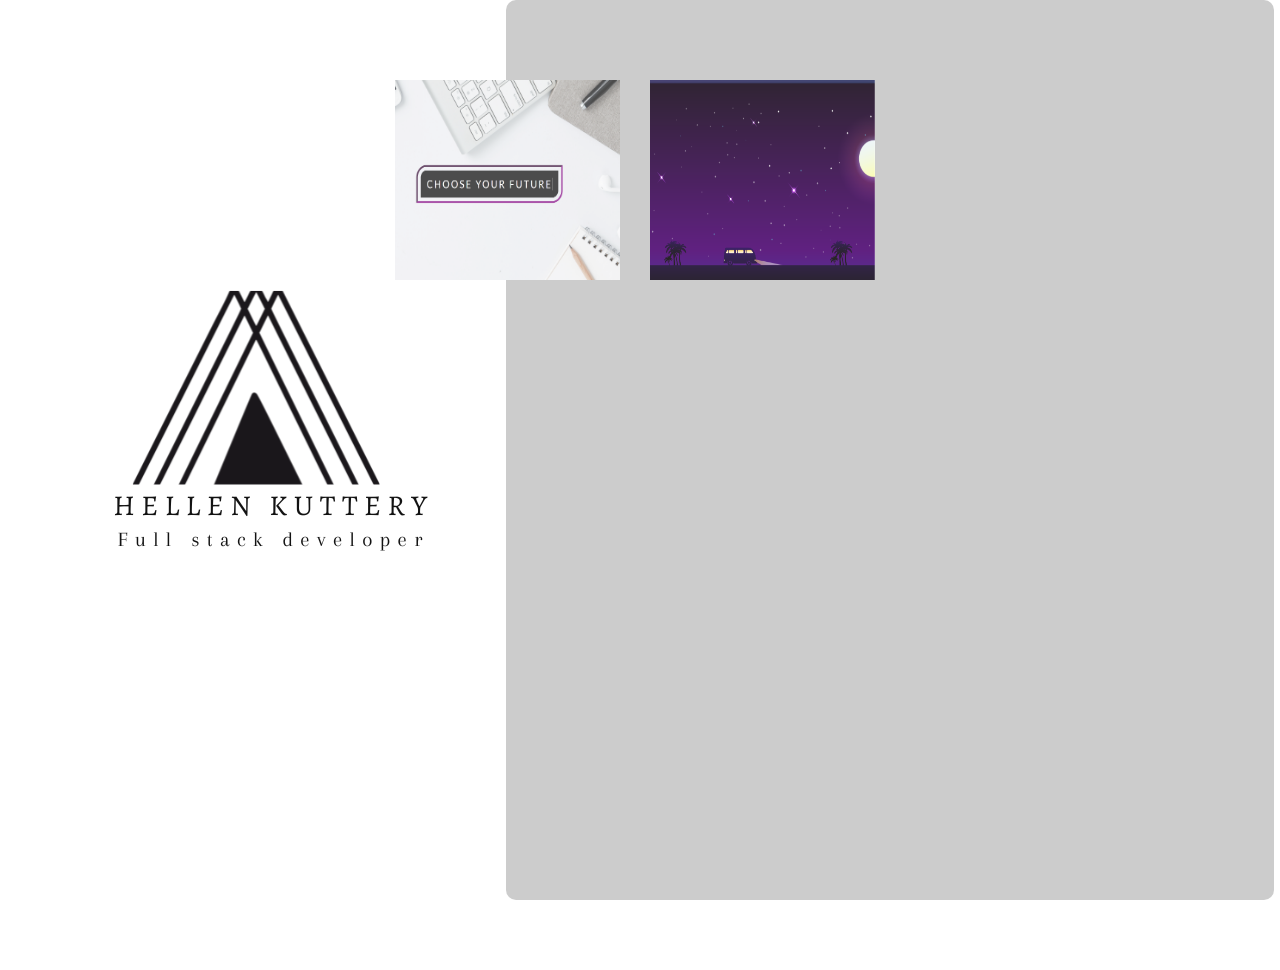
<file: index.html>
<!DOCTYPE html>
<html lang="en">
<head>
    <meta charset="UTF-8">
    <meta http-equiv="X-UA-Compatible" content="IE=edge">
    <meta name="viewport" content="width=device-width, initial-scale=1.0">
    <title>My HTML Projects</title>
    <link rel="stylesheet" href="index.css">
</head>
<body>
    <div class="wrapper">
        <div class="">
            <img src="./images/HK.png" alt="">
        </div>
        <div class="main">
        
            <div class="container">
                
                 <div class="box box1">
                    <img src="./images/coohse.png" alt="">
                 </div>
                 <div class="box box2">
                    <img src="./images/game.png" alt="">
                 </div>
                 <div class="box box3"></div>
                 <div class="box box4"></div>
                 <div class="box box5"></div>
                 <div class="box box6"></div>
                 <div class="box box7"></div>
                 <div class="box box8"></div>
                 <div class="box box9"></div>
                 <div class="box box10"></div>
                 <div class="box box11"></div>
                 <div class="box box12"></div>
             </div>
        </div>
       
    </div>
</body>
</html>
</file>
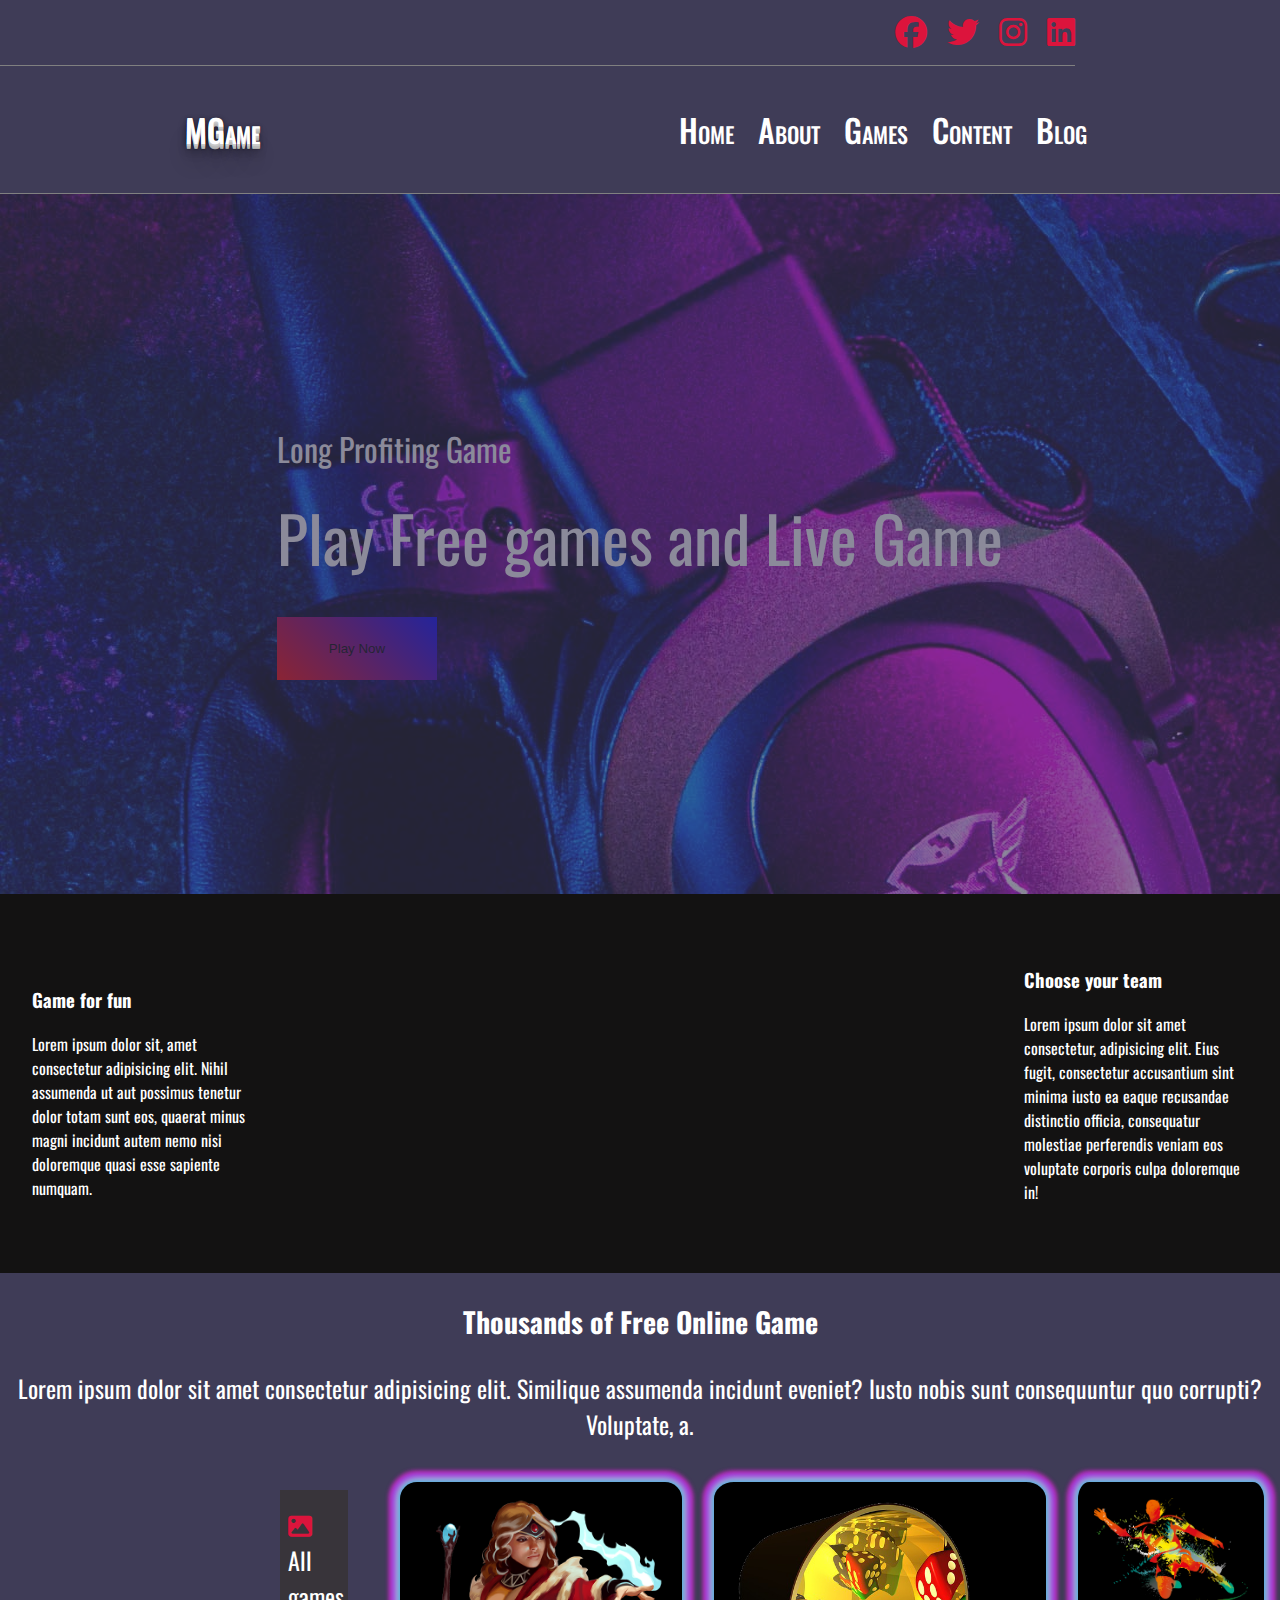
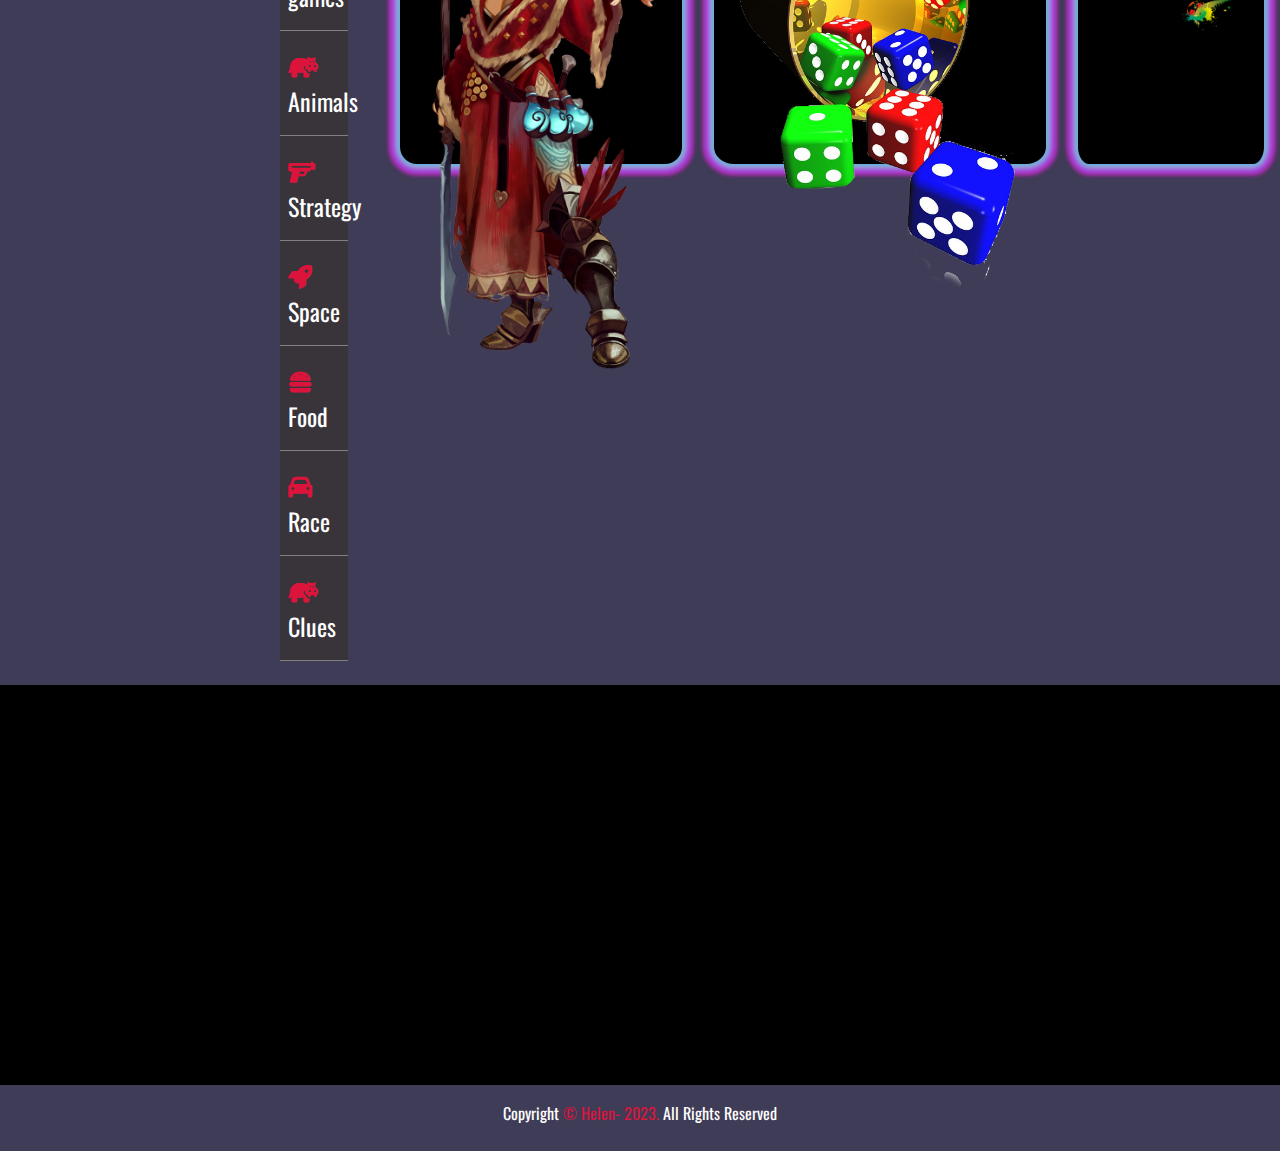
<file: game-development/game.html>
<!DOCTYPE html>
<html lang="en">
<head>
    <meta charset="UTF-8">
    <meta name="viewport" content="width=device-width, initial-scale=1.0">
    <title>Document</title>
    <link rel="stylesheet" href="game.css">
    <link rel="stylesheet" href="https://cdnjs.cloudflare.com/ajax/libs/font-awesome/6.4.0/css/all.min.css">
</head>
<body>
    <div class="container">
        <div class="nav">
            <div class="social">
                <ul>
                    <li class="socialLi"><i class="fa-brands fa-facebook fa-2x"></i></li>
                    <li class="socialLi"><i class="fa-brands fa-twitter fa-2x"></i></li>
                    <li class="socialLi"><i class="fa-brands fa-instagram fa-2x"></i></li>
                    <li class="socialLi"><i class="fa-brands fa-linkedin fa-2x"></i></li>
                </ul>
            </div>



            <nav>
                <div class="brand">MGame</div>
                <div class="navbar">
                    <ul>
                        <li class="navli">Home</li>
                        <li class="navli">About</li>
                        <li class="navli">Games</li>
                        <li class="navli">Content</li>
                        <li class="navli">Blog</li>
                    </ul>
                </div>
            </nav>
        </div>
    
        <!-- PICTURE -->
        <div class="orta">
            <div class="ortaMetin">
                <p class="top">
                    Long Profiting Game
                </p>
                <p class="middle">
                    Play Free games and Live Game
                </p>
                <button class="play">
                    Play Now
                </button>
            </div>
        </div>

        <!-- video bölümü -->
        <div class="video">
            <div class="para1">
                <h3>Game for fun</h3>
                Lorem ipsum dolor sit, amet consectetur adipisicing elit. Nihil assumenda ut aut possimus tenetur dolor totam sunt eos, quaerat minus magni incidunt autem nemo nisi doloremque quasi esse sapiente numquam.
            </div>
            <iframe width="560" height="315" src="https://www.youtube.com/embed/kHvwaGyW4Ms" title="YouTube video player" frameborder="0" allow="accelerometer; autoplay; clipboard-write; encrypted-media; gyroscope; picture-in-picture; web-share" allowfullscreen></iframe>
            <svg xmlns="http://www.w3.org/2000/svg" version="1.1">
                <defs>
                    <filter id="myFilter">
                        <feTurbulence type="turbulence" baseFrequency="0.05" numOctaves="2" result="turbulence" />
                        <feDisplacementMap in2="turbulence" in="SourceGraphic" scale="50" xChannelSelector="R" yChannelSelector="G" />
                    </filter>
                </defs>
            </svg>
            <div class="para2">
                <h3>Choose your team</h3>
                <p>Lorem ipsum dolor sit amet consectetur, adipisicing elit. Eius fugit, consectetur accusantium sint minima iusto ea eaque recusandae distinctio officia, consequatur molestiae perferendis veniam eos voluptate corporis culpa doloremque in!</p>
            </div>
        </div>


        <section class="part">

        </section>
        <section class="games">
            <h3>Thousands of Free Online Game</h3>
            <p>Lorem ipsum dolor sit amet consectetur adipisicing elit. Similique assumenda incidunt eveniet? Iusto nobis sunt consequuntur quo corrupti? Voluptate, a.</p>
            <div class="gamesContainer">
                <div class="gameList">
                <ul>
                    <li class="gamesLi"><i class="fa-solid fa-image"></i>All games</i></li>
                    <li class="gamesLi"><i class="fa-solid fa-hippo"></i>Animals</i></li>
                    <li class="gamesLi"><i class="fa-solid fa-gun"></i>Strategy</li>
                    <li class="gamesLi"><i class="fa-solid fa-rocket"></i>Space</li>
                    <li class="gamesLi"><i class="fa-solid fa-burger"></i>Food</li>
                    <li class="gamesLi"><i class="fa-solid fa-car"></i>Race</li>
                    <li class="gamesLi"><i class="fa-solid fa-hippo"></i>Clues</li>
                </ul>
            </div>
            <div class="game">
                <div class="imgContainer">
                    <img src="./pngwing.com (1).png" alt="" width="250px">
                </div>
                <div class="imgContainer">
                    <img src="./pngwing.com (2).png" alt=""width="300px" >
                </div>
                <div class="imgContainer">
                    <img src="./pngwing.com (3).png" alt="" width="100%">
                </div>                
            </div>
            </div>            
        </section>

        <section class="last">

        </section>
        <footer>
            Copyright <span>© Helen- 2023.</span>  All Rights Reserved
        </footer>


    </div>
    
</body>
</html>
</file>
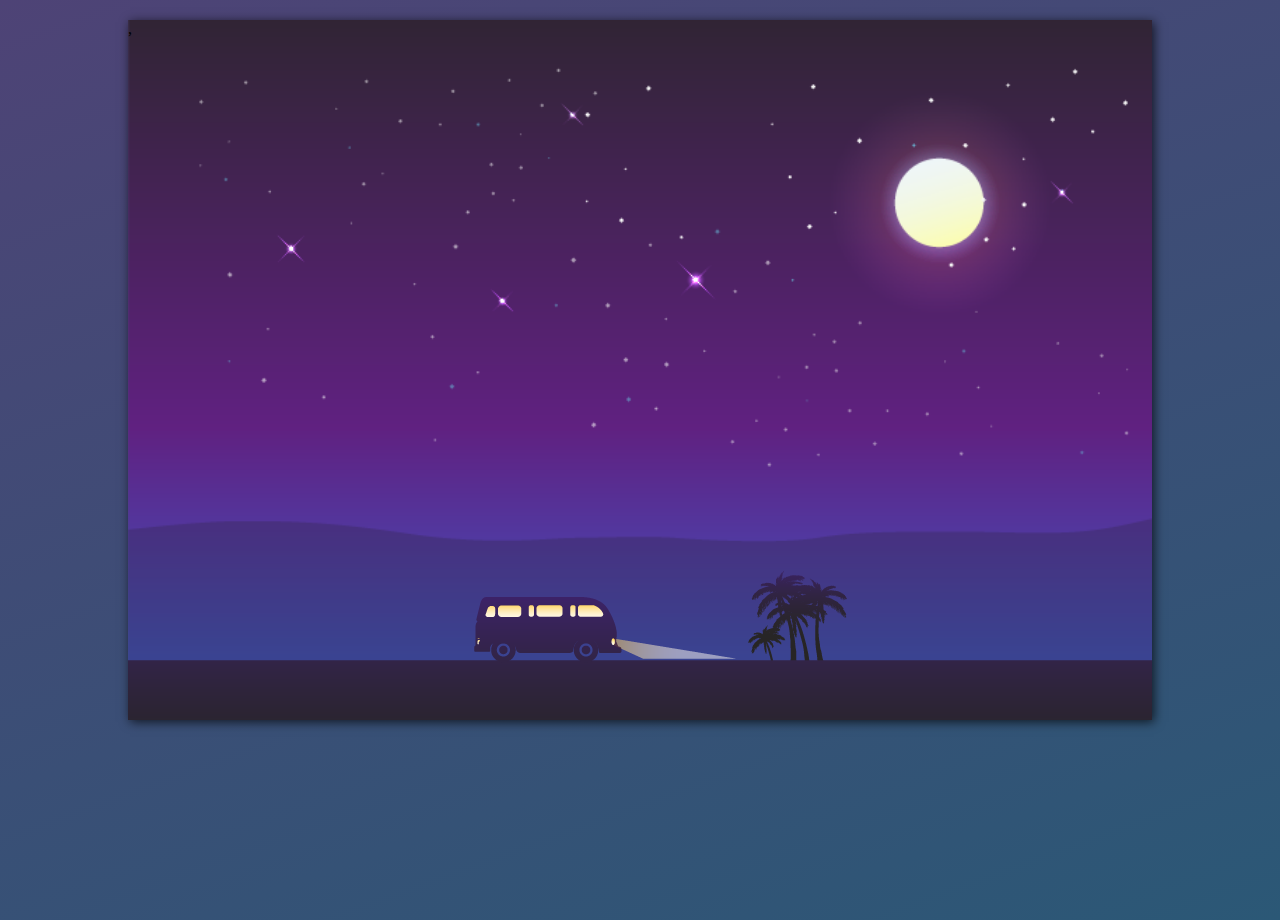
<file: game/game.html>
<!DOCTYPE html>
<html lang="en">
<head>
    <meta charset="UTF-8">
    <meta http-equiv="X-UA-Compatible" content="IE=edge">
    <meta name="viewport" content="width=device-width, initial-scale=1.0">
    <title>Document</title>
    <link rel="stylesheet" href="game.css">
</head>
<body>
    <div class="bg-image">
        <div class="ground">
        
        </div>,    <div class="car">
            <img src="./img/Img_06.png" alt="">
        </div>
    </div>
</body>
</html>
</file>
<file: index.css>
* {
  margin: 0;
  padding: 0;
  box-sizing: border-box;
}

.wrapper {
  display: flex;
  justify-content: center;
  align-items: center;
  border-radius: 10px;
}
.main {
  border-radius: 10px;
  width: 60vw;
  background-color: #cccccc;
  height: 100vh;

  padding: 80px;
}
.container {
  display: grid;
  justify-content: center;
  grid-template-columns: repeat(4, 225px);
  grid-template-rows: repeat(4, 200px);
  gap: 30px;
}

.box {
  /* background-color: burlywood;
  border: 2px solid gray; */
}

.box1 {
}
img {
  width: 100%;
  height: 100%;
}
</file>
<file: game-development/game.css>
@import url("https://fonts.googleapis.com/css2?family=Oswald:wght@300&display=swap");
/* https://www.pngwing.com/en/free-png-yllbx/download */
body {
  margin: 0;
  padding: 0;
  background-color: #3f3c57;
  color: white;
  font-family: Oswald, sans-serif;
}
.brand {
  /* background-color: #666666;
  -webkit-background-clip: text;
  -moz-background-clip: text;
  background-clip: text;
  color: transparent;
  text-shadow: rgba(255, 255, 255, 0.5) 0px 3px 3px; */
  text-shadow: 0 1px 0 #ccc, 0 2px 0 #c9c9c9, 0 3px 0 #bbb, 0 4px 0 #b9b9b9,
    0 5px 0 #aaa, 0 6px 1px rgba(0, 0, 0, 0.1), 0 0 5px rgba(0, 0, 0, 0.1),
    0 1px 3px rgba(0, 0, 0, 0.3), 0 3px 5px rgba(0, 0, 0, 0.2),
    0 5px 10px rgba(0, 0, 0, 0.25), 0 10px 10px rgba(0, 0, 0, 0.2),
    0 20px 20px rgba(0, 0, 0, 0.15);
}
nav {
  display: flex;
  justify-content: space-around;
  align-items: center;
}
.navli {
  display: inline-block;
  padding: 0.5rem;
}
.navli:hover {
  border: 2px solid rgb(28, 28, 155);
  /* Çok iyi güzel oldu */
  box-shadow: 5px 5px rgb(45, 45, 93), 10px 10px rgb(220, 20, 60),
    15px 15px rgb(34, 78, 34);
}
.social {
  border-bottom: 1px solid gray;
  display: flex;
  justify-content: flex-end;
  margin-right: 16%;
}
.socialLi {
  display: inline-block;
  padding-left: 1rem;
}
nav {
  border-bottom: 1px solid gray;
  font-weight: 500;
  font-variant-caps: petite-caps;
  font-size: 2rem;
}

.orta {
  height: 700px;
  width: 100%;

  background-image: url(./pexels-lucie-liz-3165335.jpg);
  backdrop-filter: blur(5px);
  opacity: 0.4;
}

i {
  color: crimson;
}
.orta {
  display: flex;
  justify-content: center;
  align-items: center;
  line-height: 0.5;
}
.top {
  font-size: 2rem;
}
.middle {
  font-size: 4rem;
  color: white;
}
.play {
  padding: 1.5rem;
  border: none;
  width: 10rem;
  background: linear-gradient(45deg, red, blue);
}
.video {
  background-color: rgb(19, 18, 18);
  padding: 2rem;
  display: flex;
  justify-content: space-around;
  align-items: center;
}
.para1,
.para2 {
  width: 30%;
}
iframe {
  border-radius: 2rem;
  margin-left:15rem;
  /* filter: grayscale(50%);
    filter: blur(1px); */
  filter: url("#myFilter");
}
.games {
  width: 100%;
  font-size: 1.5rem;
}
.games h3{
    text-align: center;
}
.games p{
    text-align: center;
}
.gamesContainer {
  display: flex;
}
.gameList {
  width: 800px;
  margin-left:15rem
}

.gamesLi {
  font-size: 1.5rem;
  list-style-type: none;

  background-color: #363333c9;

  width: 50%;
  padding: 1rem 0.5rem;
  border-bottom: 1px solid gray;
}
.gamesLi i {
  padding-right: 1rem;
}
.game {
  width: 70%;
  display: flex;
}
.imgContainer {
  background-color: black;
  border-radius: 6%;
    text-align: center;
  width: 450px;
  height: 250px;
  padding:1rem;
  margin: 1rem;
  box-shadow: 0 0 5px 2px #48abe0,
  0 0 10px 3px #ebecca,
  0 0 5px 10px #8a2be2,
  0 0 5px 10px #ff1493;
}



.last{
    background-color: black;
    height: 400px;
}
footer{
    background-color: #3f3c57;
    height: 50px;
    text-align: center;
    margin-top:1rem;
}
span{
   
    font-weight: 400;
    color:crimson;
}
</file>
<file: game/game.css>
* {
  box-sizing: border-box;
  margin: 0;
  padding: 0;
}

body {
  height: 100vh;
  background-image: linear-gradient(-20deg, #2b5876 0%, #4e4376 100%);
}

.bg-image {
  background-image: url("./img/Img_1.png");
  background-size: cover;
  width: 80%;
  height: 700px;
  box-shadow: 2px 2px 10px rgba(0, 0, 0, 0.7);
  margin: 20px auto;
  position: relative;
  overflow-x: hidden;
}

.ground {
  background-image: url(./img/Img_02.png);
  width: 15000%;
  height: 150px;
  position: absolute;
  bottom: 0;
  left: 0;
  animation: right 5s linear infinite;
}

.car {
  position: absolute;
  bottom: 53px;
  left: 33%;
  animation: pop-up 0.8s linear infinite;
}

@keyframes right {
  100% {
    transform: translate(-2000px);
  }
}

@keyframes pop-up {
  0% {
    transform: translateY(-1px);
  }
  50% {
    transform: translateY(0);
  }
  100% {
    transform: translateY(1px);
  }
}

/* animasyonu arabaya verisek süreklilik vermiyor o nedenle arkaplana verelim */
/* 2000 verirsek sağa doğru gider ama sola gitmesi için tersolsun diye - ver */
</file>
